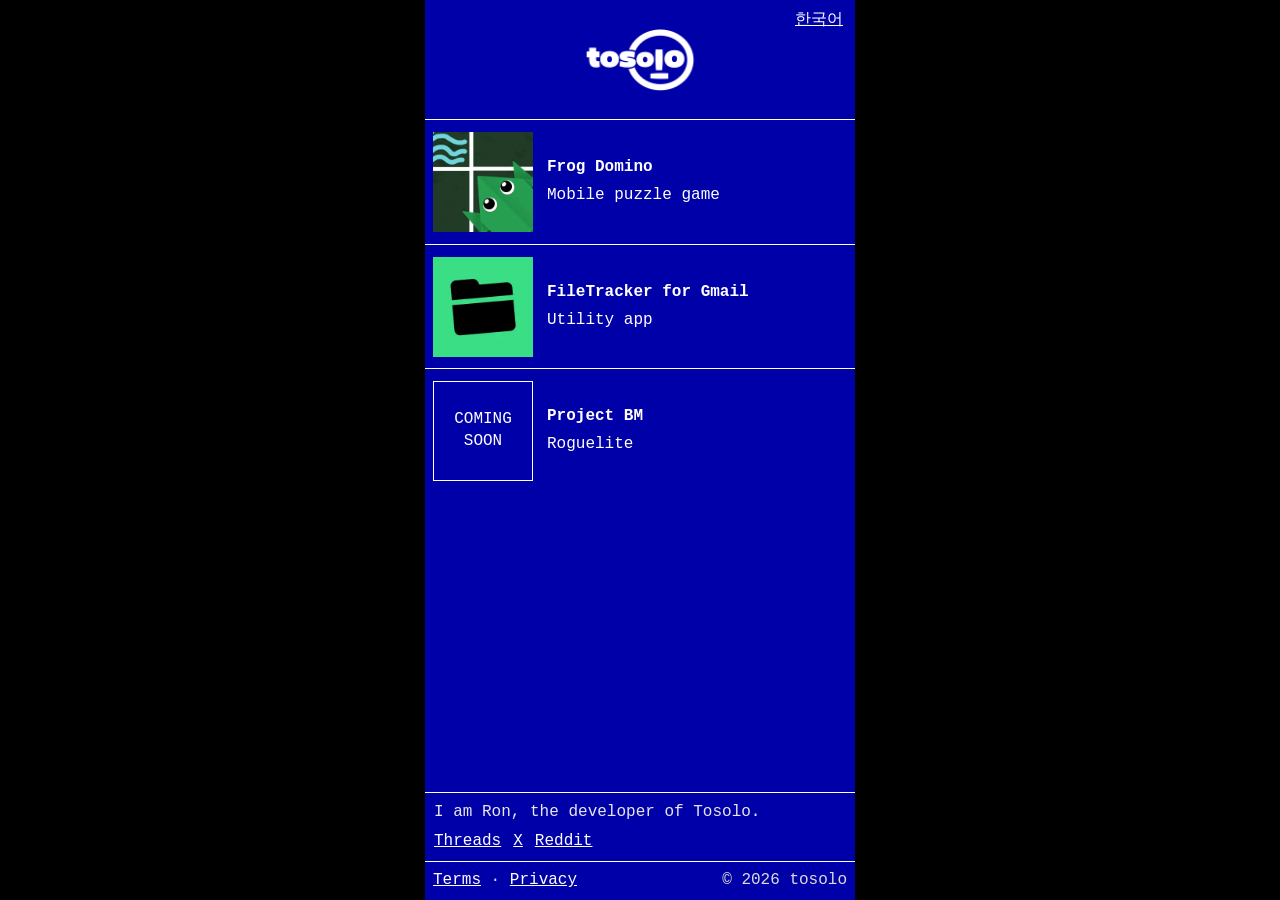
<file: index.html>
<!DOCTYPE html>
<html lang="en">
<head>
  <meta charset="UTF-8">
  <meta name="viewport" content="width=device-width, initial-scale=1">
  <meta name="description" content="Tosolo is an independent studio making games and useful apps.">
  <meta name="theme-color" content="#0000a8">
  <title>tosolo - indie games</title>
  <style>
    :root { color-scheme:dark; --blue:#0000a8; --text:#e7e7ef; --white:#fff; --cyan:#9fffff; }
    * { box-sizing:border-box; }
    html { min-height:100%; background:#000; }
    body { margin:0; min-height:100vh; color:var(--text); font:16px/1.35 "Courier New",monospace; background:#000; }
    a { color:inherit; }
    .site { width:100%; max-width:430px; min-height:100vh; margin:0 auto; display:flex; flex-direction:column; background:var(--blue); }
    .masthead { position:relative; height:120px; display:flex; flex-direction:column; align-items:center; justify-content:center; border-bottom:1px solid var(--white); background:var(--blue); overflow:hidden; }
    .logo { width:170px; height:62px; object-fit:contain; }
    .language-switch { position:absolute; top:10px; right:12px; color:var(--white); font-size:16px; }
    .tagline { margin:2px 8px 0; color:var(--white); font-size:12px; text-align:center; }
    .layout { display:flex; flex:1; flex-direction:column; background:var(--blue); }
    .main { min-width:0; flex:1; display:flex; flex-direction:column; }
    .panel { border-bottom:1px solid var(--white); }
    #games { flex:1; }
    .bar { min-height:30px; padding:6px 8px; color:var(--white); font-size:18px; font-weight:bold; }
    .games { display:grid; grid-template-columns:1fr; gap:0; padding:0; background:transparent; }
    .game { min-width:0; min-height:124px; padding:8px; display:flex; align-items:center; gap:14px; border:0; background:transparent; color:var(--white); text-align:left; text-decoration:none; }
    .game + .game { border-top:1px solid var(--white); }
    .game img,.coming { display:grid; width:100px; height:100px; flex:0 0 100px; object-fit:cover; background:#000; }
    .coming { place-items:center; border:1px solid var(--white); color:var(--white); background:var(--blue); font-size:16px; font-weight:400; text-align:center; }
    .game-copy { display:flex; flex-direction:column; gap:6px; }
    .game-name { display:block; padding:0; font-size:16px; font-weight:bold; }
    .game-type { font-size:16px; }
    .mail { min-height:100px; padding:12px 10px; color:var(--cyan); background:transparent; }
    .mail a { display:inline-block; margin-top:10px; padding:3px 8px; border:1px solid var(--white); color:var(--white); background:transparent; font-weight:bold; text-decoration:none; }
    .about { margin-top:0; padding:9px; background:transparent; }
    .about p { margin:0 0 7px; font-size:16px; }
    .about-links { display:flex; flex-wrap:wrap; gap:6px 12px; color:var(--white); font-size:16px; }
    footer { display:flex; justify-content:space-between; gap:8px; padding:8px; border-top:1px solid var(--white); color:#ddd; font-size:16px; }
    footer a { color:var(--white); }
    @media (min-width:431px) { .site { margin-top:0; } }
  </style>
</head>
<body>
  <main class="site">
    <header class="masthead">
      <a class="language-switch" href="https://tosolo.net/ko" lang="ko" hreflang="ko">한국어</a>
      <img class="logo" src="logo_renewal.webp" alt="tosolo">
    </header>
    <div class="layout">
      <div class="main" id="home">
        <section class="panel" id="games">
          <div class="games">
            <a class="game" href="https://tosolo.net/frog-domino/"><img src="icon_frogdomino.webp" alt=""><span class="game-copy"><span class="game-name">Frog Domino</span><span class="game-type">Mobile puzzle game</span></span></a>
            <a class="game" href="https://tosolo.net/filetracker/"><img src="icon_filetracker.webp" alt=""><span class="game-copy"><span class="game-name">FileTracker for Gmail</span><span class="game-type">Utility app</span></span></a>
            <div class="game"><span class="coming">COMING<br>SOON</span><span class="game-copy"><span class="game-name">Project BM</span><span class="game-type">Roguelite</span></span></div>
          </div>
        </section>
      </div>
      <section class="about" id="about"><p>I am Ron, the developer of Tosolo.</p><div class="about-links"><a href="https://www.threads.com/@tosolo.dev">Threads</a><a href="https://x.com/tosolo_dev">X</a><a href="https://www.reddit.com/user/tosolo_dev/">Reddit</a></div></section>
    </div>
    <footer><div><a href="terms.html">Terms</a> · <a href="privacy.html">Privacy</a></div><div>© 2026 tosolo</div></footer>
  </main>
</body>
</html>
</file>
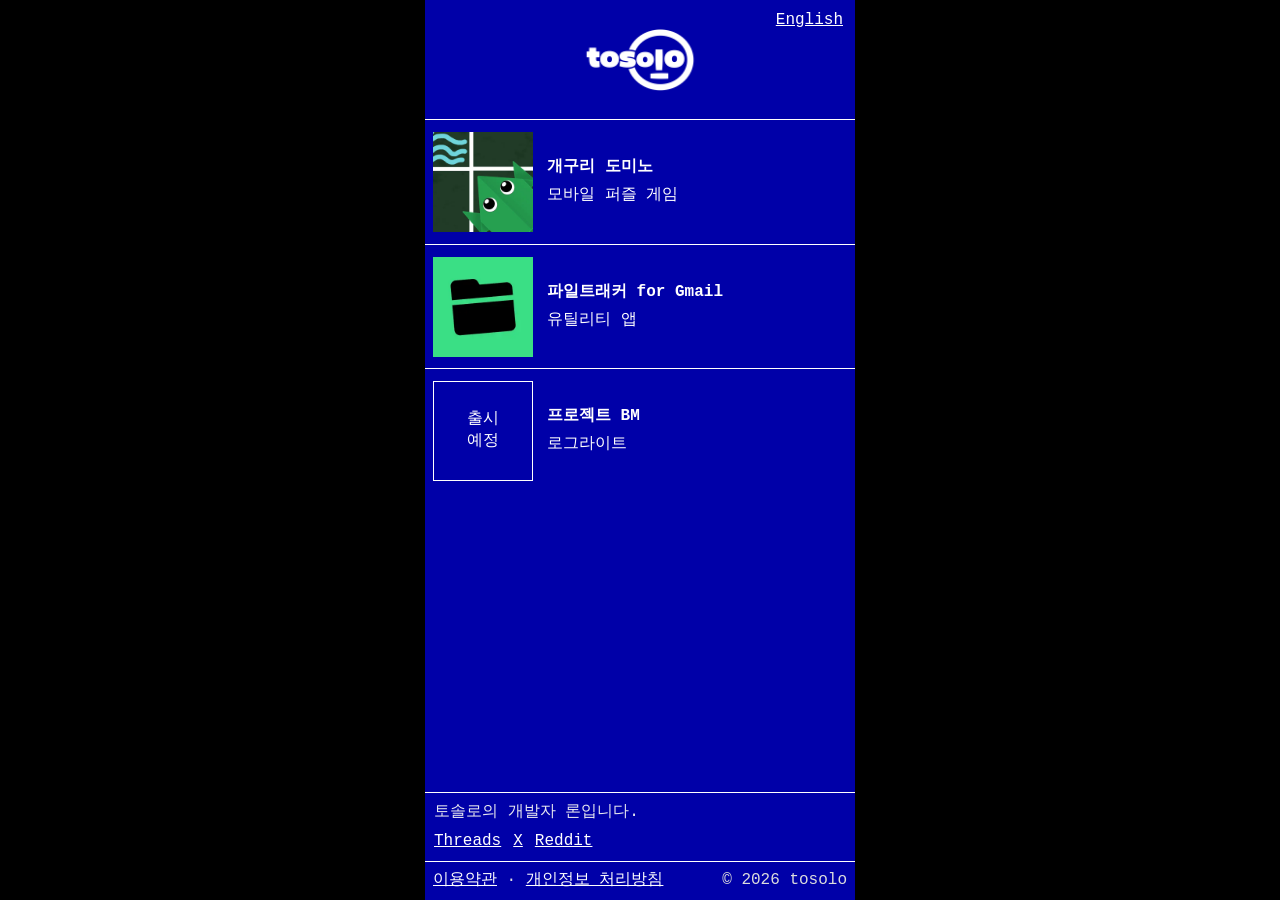
<file: ko/index.html>
<!DOCTYPE html>
<html lang="ko">
<head>
  <meta charset="UTF-8">
  <meta name="viewport" content="width=device-width, initial-scale=1">
  <meta name="description" content="Tosolo is an independent studio making games and useful apps.">
  <meta name="theme-color" content="#0000a8">
  <title>tosolo - indie games</title>
  <style>
    :root { color-scheme:dark; --blue:#0000a8; --text:#e7e7ef; --white:#fff; --cyan:#9fffff; }
    * { box-sizing:border-box; }
    html { min-height:100%; background:#000; }
    body { margin:0; min-height:100vh; color:var(--text); font:16px/1.35 "Courier New",monospace; background:#000; }
    a { color:inherit; }
    .site { width:100%; max-width:430px; min-height:100vh; margin:0 auto; display:flex; flex-direction:column; background:var(--blue); }
    .masthead { position:relative; height:120px; display:flex; flex-direction:column; align-items:center; justify-content:center; border-bottom:1px solid var(--white); background:var(--blue); overflow:hidden; }
    .logo { width:170px; height:62px; object-fit:contain; }
    .language-switch { position:absolute; top:10px; right:12px; color:var(--white); font-size:16px; }
    .tagline { margin:2px 8px 0; color:var(--white); font-size:12px; text-align:center; }
    .layout { display:flex; flex:1; flex-direction:column; background:var(--blue); }
    .main { min-width:0; flex:1; display:flex; flex-direction:column; }
    .panel { border-bottom:1px solid var(--white); }
    #games { flex:1; }
    .bar { min-height:30px; padding:6px 8px; color:var(--white); font-size:18px; font-weight:bold; }
    .games { display:grid; grid-template-columns:1fr; gap:0; padding:0; background:transparent; }
    .game { min-width:0; min-height:124px; padding:8px; display:flex; align-items:center; gap:14px; border:0; background:transparent; color:var(--white); text-align:left; text-decoration:none; }
    .game + .game { border-top:1px solid var(--white); }
    .game img,.coming { display:grid; width:100px; height:100px; flex:0 0 100px; object-fit:cover; background:#000; }
    .coming { place-items:center; border:1px solid var(--white); color:var(--white); background:var(--blue); font-size:16px; font-weight:400; text-align:center; }
    .game-copy { display:flex; flex-direction:column; gap:6px; }
    .game-name { display:block; padding:0; font-size:16px; font-weight:bold; }
    .game-type { font-size:16px; }
    .mail { min-height:100px; padding:12px 10px; color:var(--cyan); background:transparent; }
    .mail a { display:inline-block; margin-top:10px; padding:3px 8px; border:1px solid var(--white); color:var(--white); background:transparent; font-weight:bold; text-decoration:none; }
    .about { margin-top:0; padding:9px; background:transparent; }
    .about p { margin:0 0 7px; font-size:16px; }
    .about-links { display:flex; flex-wrap:wrap; gap:6px 12px; color:var(--white); font-size:16px; }
    footer { display:flex; justify-content:space-between; gap:8px; padding:8px; border-top:1px solid var(--white); color:#ddd; font-size:16px; }
    footer a { color:var(--white); }
    @media (min-width:431px) { .site { margin-top:0; } }
  </style>
</head>
<body>
  <main class="site">
    <header class="masthead">
      <a class="language-switch" href="https://tosolo.net/" lang="en" hreflang="en">English</a>
      <img class="logo" src="../logo_renewal.webp" alt="tosolo">
    </header>
    <div class="layout">
      <div class="main" id="home">
        <section class="panel" id="games">
          <div class="games">
            <a class="game" href="frog-domino/"><img src="../icon_frogdomino.webp" alt=""><span class="game-copy"><span class="game-name">개구리 도미노</span><span class="game-type">모바일 퍼즐 게임</span></span></a>
            <a class="game" href="https://tosolo.net/filetracker/"><img src="../icon_filetracker.webp" alt=""><span class="game-copy"><span class="game-name">파일트래커 for Gmail</span><span class="game-type">유틸리티 앱</span></span></a>
            <div class="game"><span class="coming">출시<br>예정</span><span class="game-copy"><span class="game-name">프로젝트 BM</span><span class="game-type">로그라이트</span></span></div>
          </div>
        </section>
      </div>
      <section class="about" id="about"><p>&#xd1a0;&#xc194;&#xb85c;&#xc758; &#xac1c;&#xbc1c;&#xc790; &#xb860;&#xc785;&#xb2c8;&#xb2e4;.</p><div class="about-links"><a href="https://www.threads.com/@tosolo.dev">Threads</a><a href="https://x.com/tosolo_dev">X</a><a href="https://www.reddit.com/user/tosolo_dev/">Reddit</a></div></section>
    </div>
    <footer><div><a href="../terms-kr.html">이용약관</a> · <a href="../privacy-kr.html">개인정보 처리방침</a></div><div>© 2026 tosolo</div></footer>
  </main>
</body>
</html>
</file>
